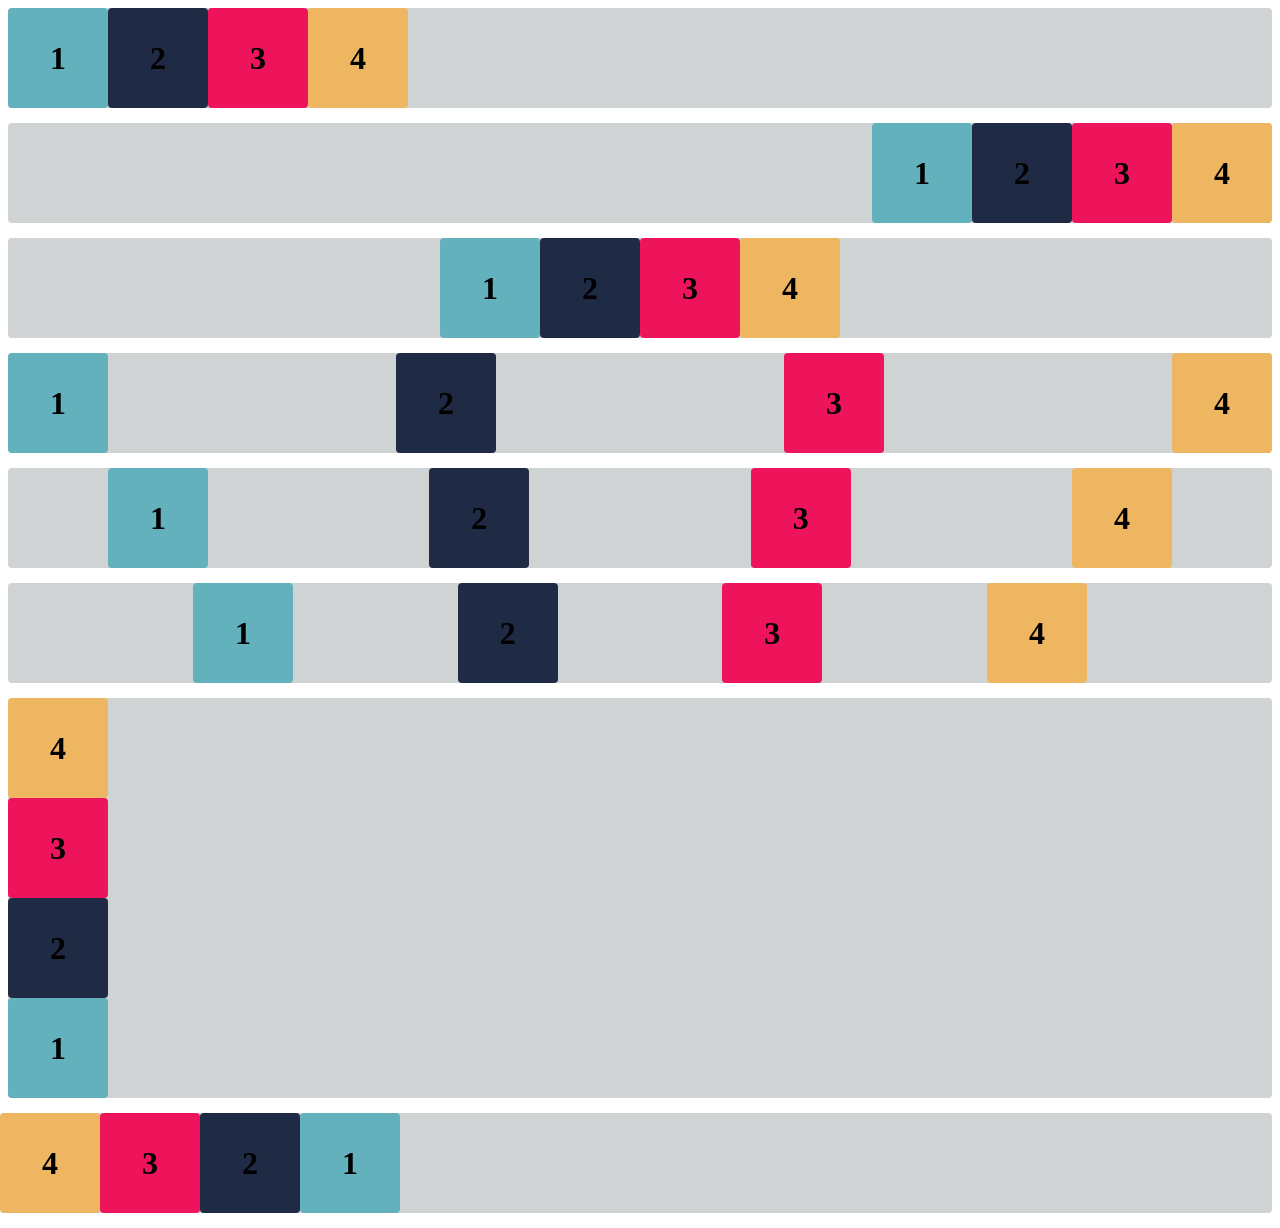
<file: flex-box-atividade-02/index.html>
<!DOCTYPE html>
<html lang="en">

<head>
    <meta charset="UTF-8">
    <meta http-equiv="X-UA-Compatible" content="IE=edge">
    <meta name="viewport" content="width=device-width, initial-scale=1.0">
    <title>Flex-box</title>
    <link rel="stylesheet" href="estilo.css">
</head>

<body>

    <div class="base container1">
        <div class="flex-item box1"><h1>1</h1></div>
        <div class="flex-item box2"><h1>2</h1></div>
        <div class="flex-item box3"><h1>3</h1></div>
        <div class="flex-item box4"><h1>4</h1></div>
    </div>
    <div class="base container2">
        <div class="flex-item box1"><h1>1</h1></div>
        <div class="flex-item box2"><h1>2</h1></div>
        <div class="flex-item box3"><h1>3</h1></div>
        <div class="flex-item box4"><h1>4</h1></div>
    </div>
    <div class="base container3">
        <div class="flex-item box1"><h1>1</h1></div>
        <div class="flex-item box2"><h1>2</h1></div>
        <div class="flex-item box3"><h1>3</h1></div>
        <div class="flex-item box4"><h1>4</h1></div>
    </div>
    <div class="base container4">
        <div class="flex-item box1"><h1>1</h1></div>
        <div class="flex-item box2"><h1>2</h1></div>
        <div class="flex-item box3"><h1>3</h1></div>
        <div class="flex-item box4"><h1>4</h1></div>
    </div>
    <div class="base container5">
        <div class="flex-item box1"><h1>1</h1></div>
        <div class="flex-item box2"><h1>2</h1></div>
        <div class="flex-item box3"><h1>3</h1></div>
        <div class="flex-item box4"><h1>4</h1></div>
    </div>
    <div class="base container6">
        <div class="flex-item box1"><h1>1</h1></div>
        <div class="flex-item box2"><h1>2</h1></div>
        <div class="flex-item box3"><h1>3</h1></div>
        <div class="flex-item box4"><h1>4</h1></div>
    </div>

    <div class="base container-exercicioB">
        <div class="flex-item box4"><h1>4</h1></div>
        <div class="flex-item box3"><h1>3</h1></div>
        <div class="flex-item box2"><h1>2</h1></div>
        <div class="flex-item box1"><h1>1</h1></div>
    </div>

    <div class="base container-desafio">
        <div class="flex-item box4"><h1>4</h1></div>
        <div class="flex-item box3"><h1>3</h1></div>
        <div class="flex-item box2"><h1>2</h1></div>
        <div class="flex-item box1"><h1>1</h1></div>
    </div>

</body>

</html>
</file>
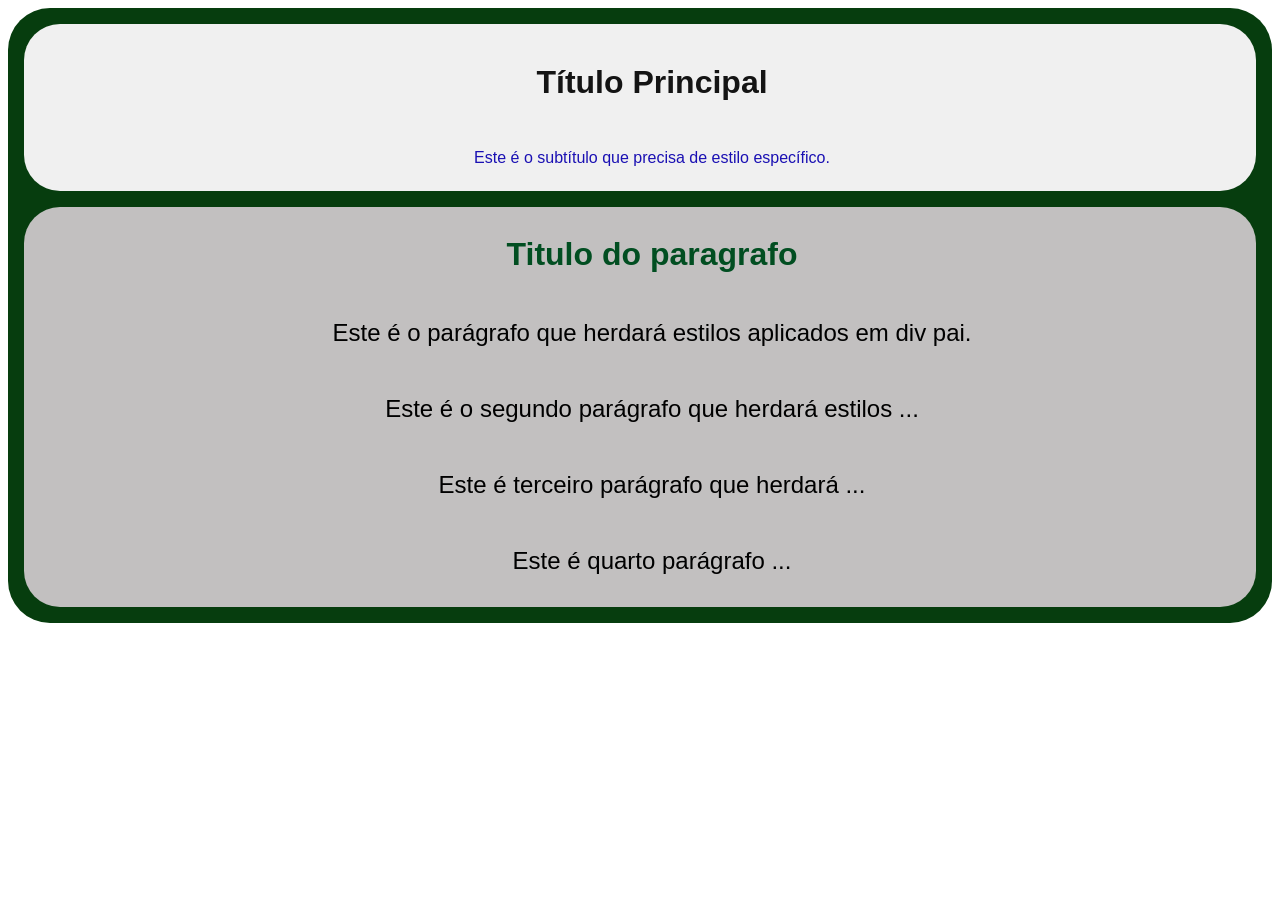
<file: css-classes-atividade-01/exercicio_classe_css.html>
<!DOCTYPE html>
<html lang="en">
  <head>
    <meta charset="UTF-8" />
    <meta name="viewport" content="width=device-width, initial-scale=1.0" />
    <title>Exercício de CSS</title>
    <link rel="stylesheet" href="styles.css" />
  </head>

  <!-- NÃO ALTERE ESTE ARQUIVO, SOMENTE O ARQUIVO style.css -->

  <body>
    <div class="container">
      <div class="cabecalho">
        <p class="h1">Título Principal</p>
        <p class="subtitulo">Este é o subtítulo que precisa de estilo específico.</p>
      </div>

      <div class="conteudo">
        <h1>Titulo do paragrafo</h1>
        <p>Este é o parágrafo que herdará estilos aplicados em div pai.</p>
        <p>Este é o segundo parágrafo que herdará estilos ...</p>
        <p>Este é terceiro parágrafo que herdará ...</p>
        <p>Este é quarto parágrafo ...</p>
      </div>
    </div>
  </body>
</html>
</file>
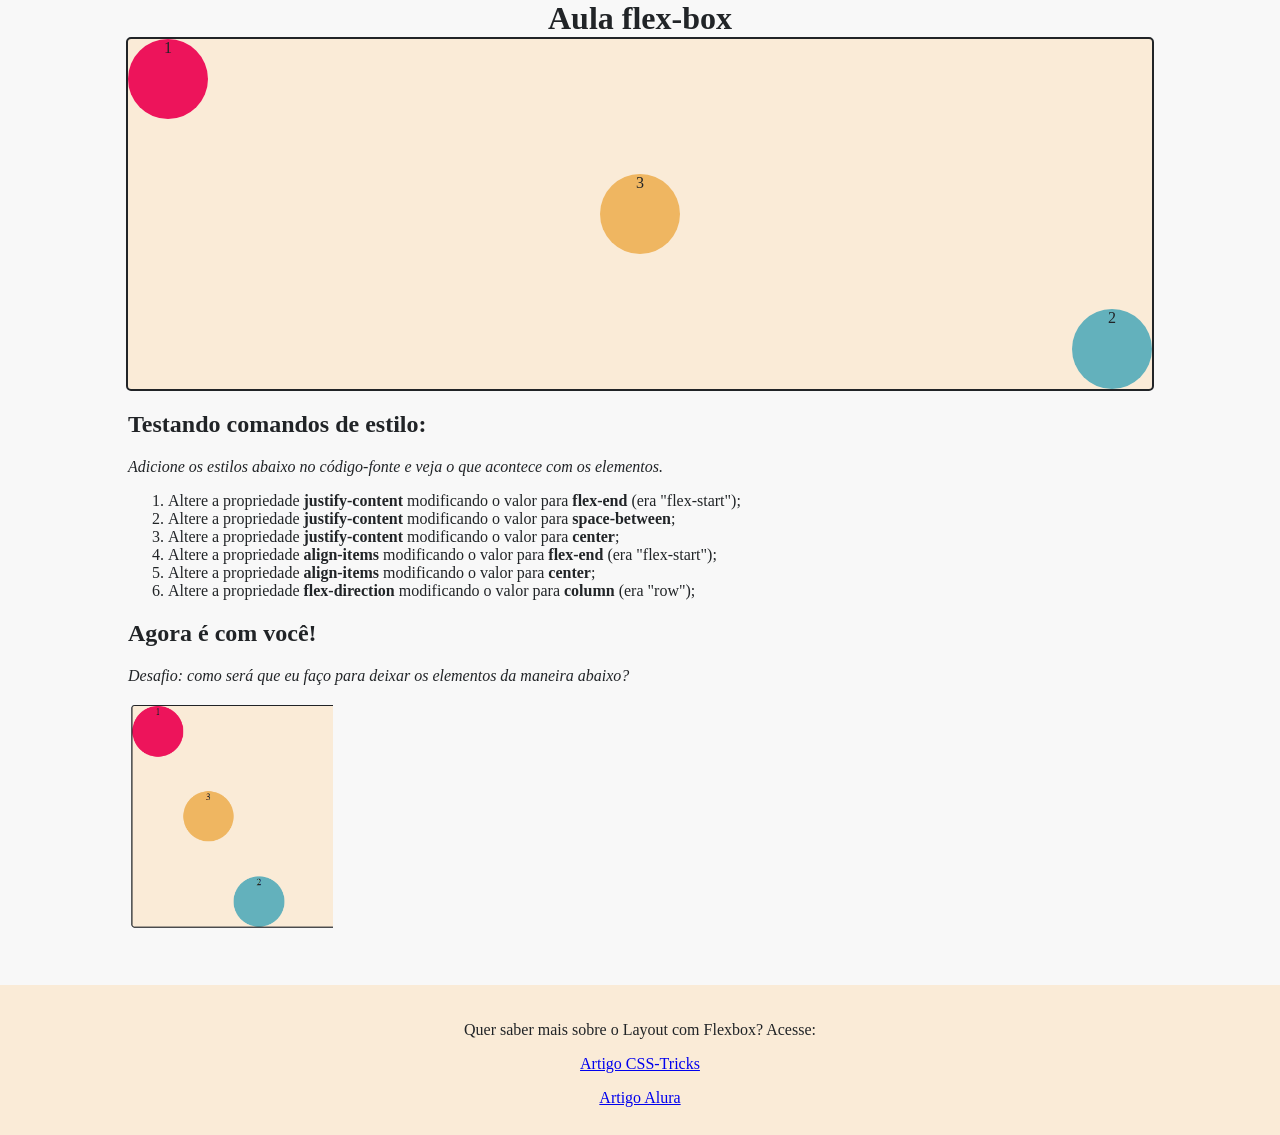
<file: flex-box-atividade-01/pratica_css_flex-box.html>
<!DOCTYPE html>
<html lang="en">
<head>
    <meta charset="UTF-8">
    <meta http-equiv="X-UA-Compatible" content="IE=edge">
    <meta name="viewport" content="width=device-width, initial-scale=1.0">
    <title>Aula CSS - 2</title>
    <link rel="stylesheet" href="style.css">
</head>
<body>
    <h1>Aula flex-box</h1>
    <div class="caixa pai">
        <div class="caixa filho cor1">1</div>
        <div class="caixa filho cor3">3</div>
        <div class="caixa filho cor2">2</div>
    </div>

    <div class="instrucoes">
        <h2>Testando comandos de estilo:</h2>
        <p><em>Adicione os estilos abaixo no código-fonte e veja o que acontece com os elementos.</em></p>
        <ol>
            <li>
                Altere a propriedade <span><strong>justify-content</strong></span> modificando o valor para <span><strong>flex-end</strong></span> (era "flex-start");
            </li>
            <li>
                Altere a propriedade <span><strong>justify-content</strong></span> modificando o valor para <span><strong>space-between</strong></span>;
            </li>
            <li>
                Altere a propriedade <span><strong>justify-content</strong></span> modificando o valor para <span><strong>center</strong></span>;
            </li>
            <li>
                Altere a propriedade <span><strong>align-items</strong></span> modificando o valor para <span><strong>flex-end</strong></span>  (era "flex-start");
            </li>
            <li>
                Altere a propriedade <span><strong>align-items</strong></span> modificando o valor para <span><strong>center</strong></span>;
            </li>
            <li>
                Altere a propriedade <span><strong>flex-direction</strong></span> modificando o valor para <span><strong>column</strong></span> (era "row");
            </li>
        </ol>
        <h2>Agora é com você!</h2>
        <p><em>Desafio: como será que eu faço para deixar os elementos da maneira abaixo?</em></p>
        <p><img src="atividade-desafio.png" alt="imagem do desafio"></p>
        
    </div>
    <div class="footer">
        <p>Quer saber mais sobre o Layout com Flexbox? Acesse: </p>

        <p>
            <a href="https://css-tricks.com/snippets/css/a-guide-to-flexbox/">Artigo CSS-Tricks</a> </p>
        <p>
            <a href="https://www.alura.com.br/artigos/css-guia-do-flexbox?srsltid=AfmBOoqPsvlW82tLY-uoiTL9slZrjS_SuoYydlb82z3H0lDT4Y1jCXDu">Artigo Alura</a> </p>

    </div>
</body>
</html>
</file>
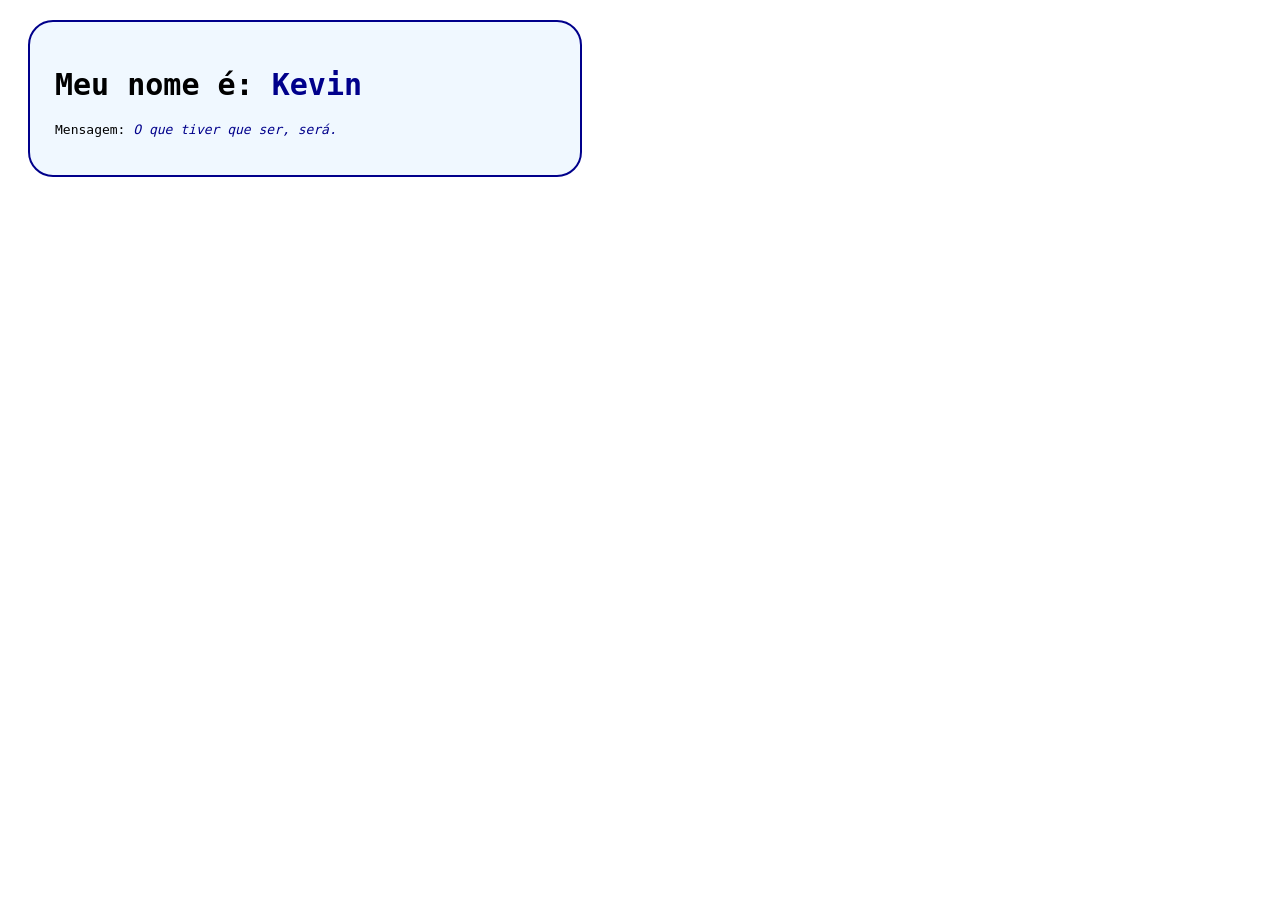
<file: tipos-de-css/pratica_css_outro_arquivo.html>
<!DOCTYPE html>
<html lang="en">

<head>
    <meta charset="UTF-8">
    <meta http-equiv="X-UA-Compatible" content="IE=edge">
    <meta name="viewport" content="width=device-width, initial-scale=1.0">
    <title>Aula CSS - 1</title>
    <link rel="stylesheet" href="style.css">
</head>

<body>

    <div class="card border">
        <div class="icone2 border"></div>

        <h1 class="text title">
            Meu nome é: <span  class="main-color">Kevin</span>
        </h1>

        <p class="text">
            Mensagem: <i class="main-color">O que tiver que ser, será.</i>
        </p>
    </div>

</body>

</html>
</file>
<file: flex-box-atividade-02/estilo.css>
.flex-item {
    width: 100px;
    height: 100px;
    border-radius: 4px;
    display: flex;
    align-items: center;
}

.base {
    margin-bottom: 15px;
    background-color: #d0d3d4;
    border-radius: 4px;
}

.box1 {
    background-color: #63b1bc;
}

.box2 {
    background-color: #1f2a44;
}

.box3 {
    background-color: #ed145b;
}

.box4 {
    background-color: #efb661;
}

h1 {
    width: fit-content;
    margin: auto;
}

/* Insira o código abaixo */

.container1 {
    width: auto;
    height: fit-content;

    display: flex;
    justify-content: flex-start;
    justify-items: flex-start;
    flex-direction: row;
}

.container2 {
    width: auto;
    height: fit-content;

    display: flex;
    justify-content: flex-end;
    justify-items: flex-end;
    flex-direction: row;
}

.container3 {
    width: auto;
    height: fit-content;

    display: flex;
    justify-content: center;
    justify-items: center;
    flex-direction: row;
}

.container4 {
    width: auto;
    height: fit-content;

    display: flex;
    justify-content: space-between;
    justify-items: flex-end;
    flex-direction: row;
}
.container5 {
    width: auto;
    height: fit-content;

    display: flex;
    justify-content: space-between;
    justify-items: center;
    flex-direction: row;
    padding-left: 100px;
    padding-right: 100px;
}
.container6 {
    width: auto;
    height: fit-content;

    display: flex;
    justify-content: space-between;
    justify-items: center;
    flex-direction: row;
    padding-left: 185px;
    padding-right: 185px;
}

.container-desafio {
    width: auto;
    height: fit-content;
    margin-left: -8px;

    display: flex;
    justify-content: flex-start;
    justify-items: flex-start;
    flex-direction: row;
}
</file>
<file: css-classes-atividade-01/styles.css>
/* Siga as orientações no arquivo README para concluir o exercício */

.container {
    font-family: Arial, sans-serif;
    padding: 20px;
    background-color: rgb(6, 61, 14);
    border-radius: 42px;
    padding: 16px;
    gap: 16px;
    display: flex;
    flex-direction: column;
    text-align: center;
}

.cabecalho {
    padding: 8px;
    padding-left: 32px;
    background-color: rgb(240, 240, 240);
    display: flex;
    align-content: center;
    flex-direction: column;
    border-radius: 36px;
}

.h1{
    color: rgb(20, 20, 20);
    font-size: 32px;
    font-weight: bold;
}

.subtitulo{
    color: rgb(26, 16, 179);
}

.conteudo {
    padding: 8px;
    padding-left: 32px;
    background-color: rgb(194, 192, 192);
    display: flex;
    align-content: center;
    flex-direction: column;
    border-radius: 36px;
    color: rgb(1, 78, 33);
}

.conteudo p {
    color: black;
    font-size: 24px;
}
</file>
<file: flex-box-atividade-01/style.css>
body {
    margin: 0;
    background-color: #f8f8f8;
    color: #212427
}

h1 {
    width: fit-content;
    margin: auto;
}

.caixa {
    border-radius: 5px;
}

.pai {
    width: 80%;
    height: 350px;
    margin: auto;
    background-color: antiquewhite;
    border: solid 2px #212427;

    display: flex;
    justify-content: space-between;
    align-items: flex-start;
    flex-direction: column;
}

.filho {
    width: 80px;
    height: 80px;
    border-radius: 50px;
    text-align: center;
}

.cor1 {
    background-color: #ED145B;
    align-self: flex-start;
}

.cor2 {
    background-color: #63B1BC;
    align-self: flex-end;
}

.cor3 {
    background-color: #EFB661;
    align-self: center;
}

.instrucoes {
    width: 80%;
    margin: auto;
    text-align: left;
}

.footer {
    background-color: antiquewhite;
    height: 130px;
    margin-top: 50px;
    padding-top: 20px;
    text-align: center;
}

img {
    width: 20%;
}
</file>
<file: tipos-de-css/style.css>
.card{
		width: 500px;
		height: fit-content;
		background-color: aliceblue;
		border-radius: 25px;
		border: solid 2px darkblue;
		margin: 20px;
		padding: 25px;
	}

	.text{
		font-family: monospace;
	}

	.title{
		font-size: 30px;
	}

	.paragraph{
		font-size: 15px;
	}
	.main-color{
		color: darkblue;
	}
</file>
